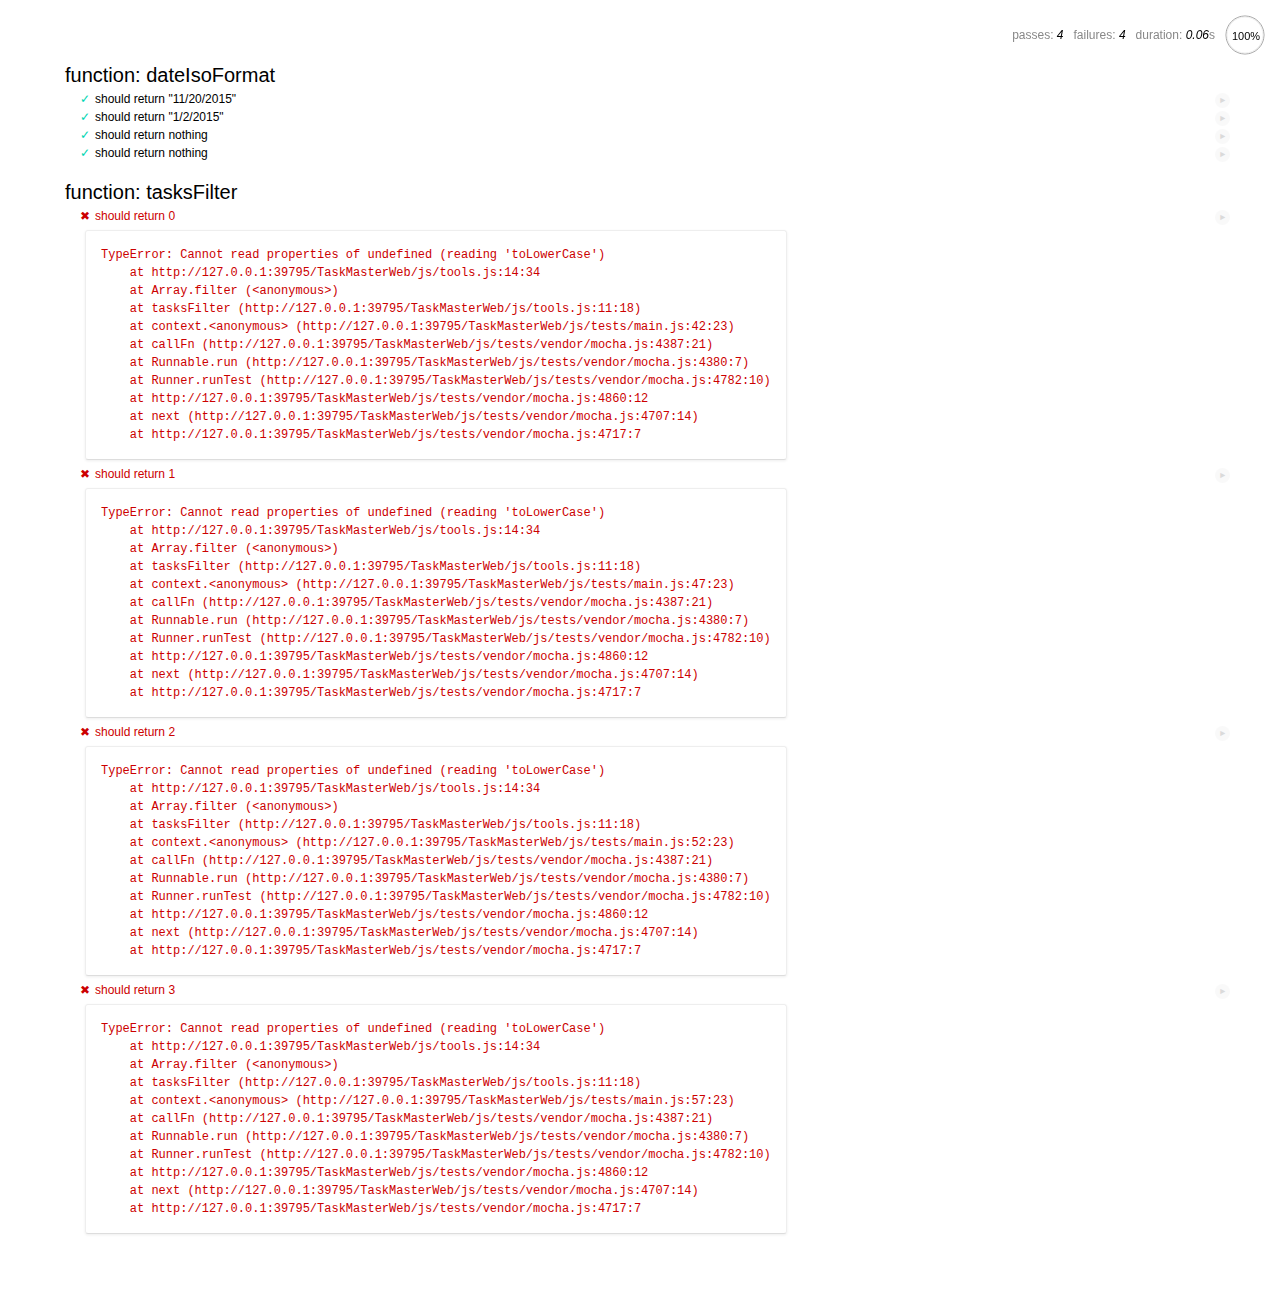
<file: TaskMasterWeb/js/tests/index.html>
﻿<!doctype html>

<html>
  <head>
    <meta charset="utf-8">
    <title>Mocha Tests</title>
    <link rel="stylesheet" href="vendor/mocha.css" />
  </head>

  <body>
    <div id="mocha"></div>
    <script src="vendor/jquery.js"></script>
    <script src="vendor/chai.js"></script>
    <script src="vendor/sinon.js"></script>
    <script src="vendor/mocha.js"></script>
    <script src="vendor/lodash.js"></script>
    <script src="vendor/ramda.js"></script>
    <script src="../angular.min.js"></script>
    <script src="../tools.js"></script>
    <script>mocha.setup('bdd')</script>
    <script src="main.js"></script>
    <script>
      mocha.checkLeaks();
      mocha.globals(['jQuery']);
      mocha.run();
    </script>
  </body>

</html>
</file>
<file: TaskMasterWeb/js/tests/vendor/mocha.css>
@charset "utf-8";

body {
  margin:0;
}

#mocha {
  font: 20px/1.5 "Helvetica Neue", Helvetica, Arial, sans-serif;
  margin: 60px 50px;
}

#mocha ul,
#mocha li {
  margin: 0;
  padding: 0;
}

#mocha ul {
  list-style: none;
}

#mocha h1,
#mocha h2 {
  margin: 0;
}

#mocha h1 {
  margin-top: 15px;
  font-size: 1em;
  font-weight: 200;
}

#mocha h1 a {
  text-decoration: none;
  color: inherit;
}

#mocha h1 a:hover {
  text-decoration: underline;
}

#mocha .suite .suite h1 {
  margin-top: 0;
  font-size: .8em;
}

#mocha .hidden {
  display: none;
}

#mocha h2 {
  font-size: 12px;
  font-weight: normal;
  cursor: pointer;
}

#mocha .suite {
  margin-left: 15px;
}

#mocha .test {
  margin-left: 15px;
  overflow: hidden;
}

#mocha .test.pending:hover h2::after {
  content: '(pending)';
  font-family: arial, sans-serif;
}

#mocha .test.pass.medium .duration {
  background: #c09853;
}

#mocha .test.pass.slow .duration {
  background: #b94a48;
}

#mocha .test.pass::before {
  content: '✓';
  font-size: 12px;
  display: block;
  float: left;
  margin-right: 5px;
  color: #00d6b2;
}

#mocha .test.pass .duration {
  font-size: 9px;
  margin-left: 5px;
  padding: 2px 5px;
  color: #fff;
  -webkit-box-shadow: inset 0 1px 1px rgba(0,0,0,.2);
  -moz-box-shadow: inset 0 1px 1px rgba(0,0,0,.2);
  box-shadow: inset 0 1px 1px rgba(0,0,0,.2);
  -webkit-border-radius: 5px;
  -moz-border-radius: 5px;
  -ms-border-radius: 5px;
  -o-border-radius: 5px;
  border-radius: 5px;
}

#mocha .test.pass.fast .duration {
  display: none;
}

#mocha .test.pending {
  color: #0b97c4;
}

#mocha .test.pending::before {
  content: '◦';
  color: #0b97c4;
}

#mocha .test.fail {
  color: #c00;
}

#mocha .test.fail pre {
  color: black;
}

#mocha .test.fail::before {
  content: '✖';
  font-size: 12px;
  display: block;
  float: left;
  margin-right: 5px;
  color: #c00;
}

#mocha .test pre.error {
  color: #c00;
  max-height: 300px;
  overflow: auto;
}

/**
 * (1): approximate for browsers not supporting calc
 * (2): 42 = 2*15 + 2*10 + 2*1 (padding + margin + border)
 *      ^^ seriously
 */
#mocha .test pre {
  display: block;
  float: left;
  clear: left;
  font: 12px/1.5 monaco, monospace;
  margin: 5px;
  padding: 15px;
  border: 1px solid #eee;
  max-width: 85%; /*(1)*/
  max-width: calc(100% - 42px); /*(2)*/
  word-wrap: break-word;
  border-bottom-color: #ddd;
  -webkit-border-radius: 3px;
  -webkit-box-shadow: 0 1px 3px #eee;
  -moz-border-radius: 3px;
  -moz-box-shadow: 0 1px 3px #eee;
  border-radius: 3px;
}

#mocha .test h2 {
  position: relative;
}

#mocha .test a.replay {
  position: absolute;
  top: 3px;
  right: 0;
  text-decoration: none;
  vertical-align: middle;
  display: block;
  width: 15px;
  height: 15px;
  line-height: 15px;
  text-align: center;
  background: #eee;
  font-size: 15px;
  -moz-border-radius: 15px;
  border-radius: 15px;
  -webkit-transition: opacity 200ms;
  -moz-transition: opacity 200ms;
  transition: opacity 200ms;
  opacity: 0.3;
  color: #888;
}

#mocha .test:hover a.replay {
  opacity: 1;
}

#mocha-report.pass .test.fail {
  display: none;
}

#mocha-report.fail .test.pass {
  display: none;
}

#mocha-report.pending .test.pass,
#mocha-report.pending .test.fail {
  display: none;
}
#mocha-report.pending .test.pass.pending {
  display: block;
}

#mocha-error {
  color: #c00;
  font-size: 1.5em;
  font-weight: 100;
  letter-spacing: 1px;
}

#mocha-stats {
  position: fixed;
  top: 15px;
  right: 10px;
  font-size: 12px;
  margin: 0;
  color: #888;
  z-index: 1;
}

#mocha-stats .progress {
  float: right;
  padding-top: 0;
}

#mocha-stats em {
  color: black;
}

#mocha-stats a {
  text-decoration: none;
  color: inherit;
}

#mocha-stats a:hover {
  border-bottom: 1px solid #eee;
}

#mocha-stats li {
  display: inline-block;
  margin: 0 5px;
  list-style: none;
  padding-top: 11px;
}

#mocha-stats canvas {
  width: 40px;
  height: 40px;
}

#mocha code .comment { color: #ddd; }
#mocha code .init { color: #2f6fad; }
#mocha code .string { color: #5890ad; }
#mocha code .keyword { color: #8a6343; }
#mocha code .number { color: #2f6fad; }

@media screen and (max-device-width: 480px) {
  #mocha {
    margin: 60px 0px;
  }

  #mocha #stats {
    position: absolute;
  }
}
</file>
